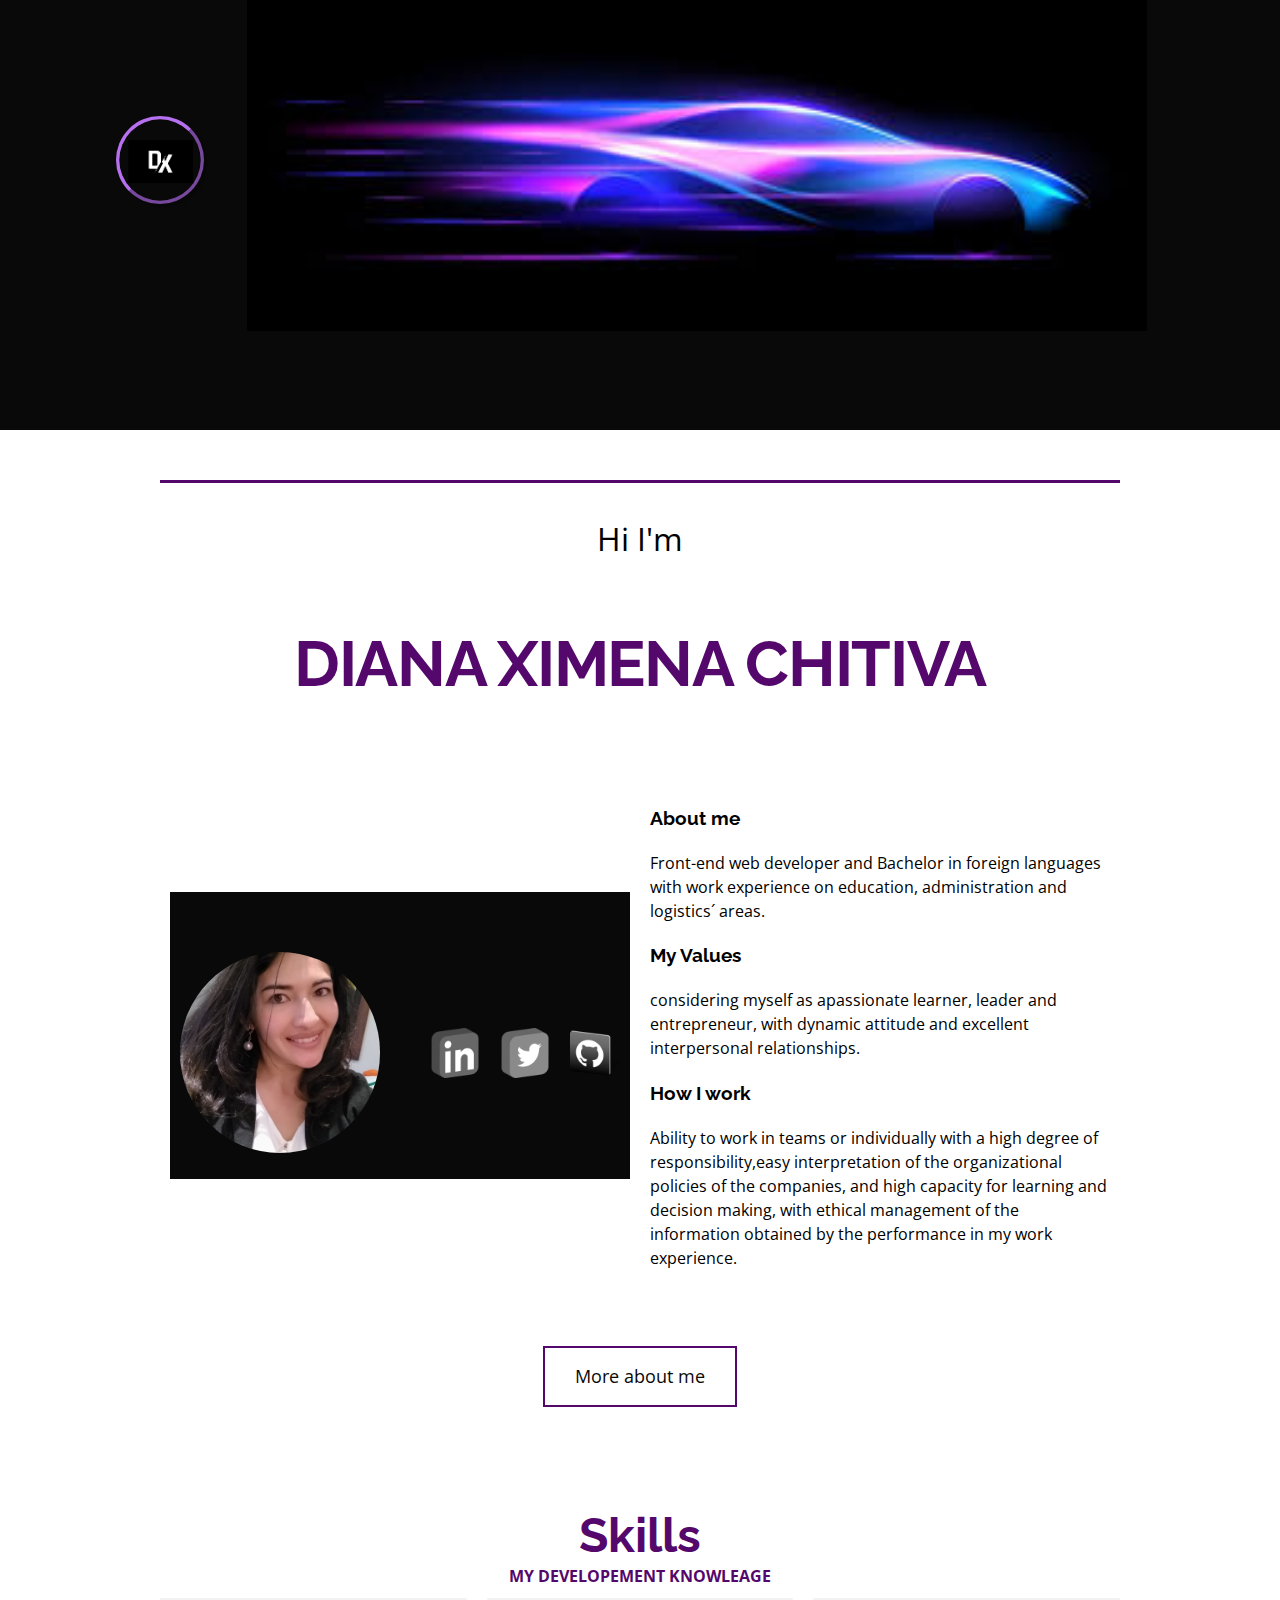
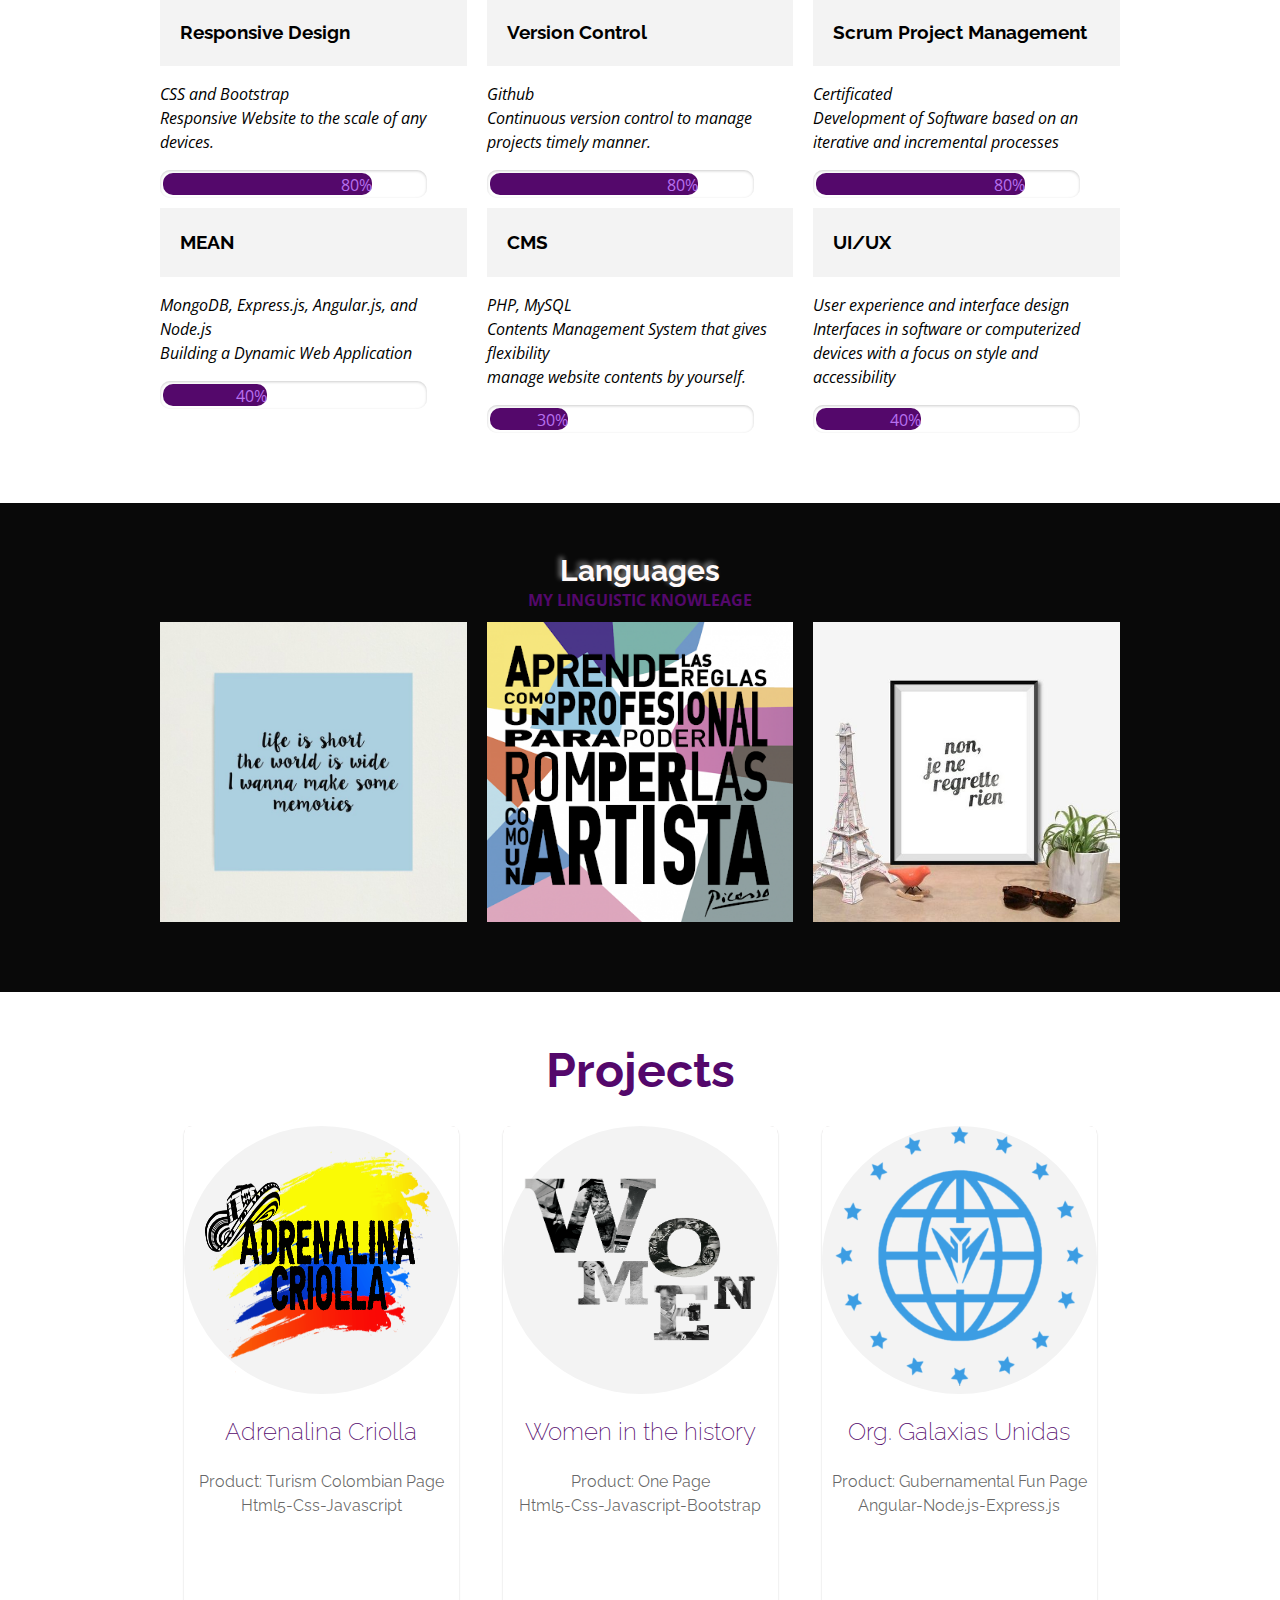
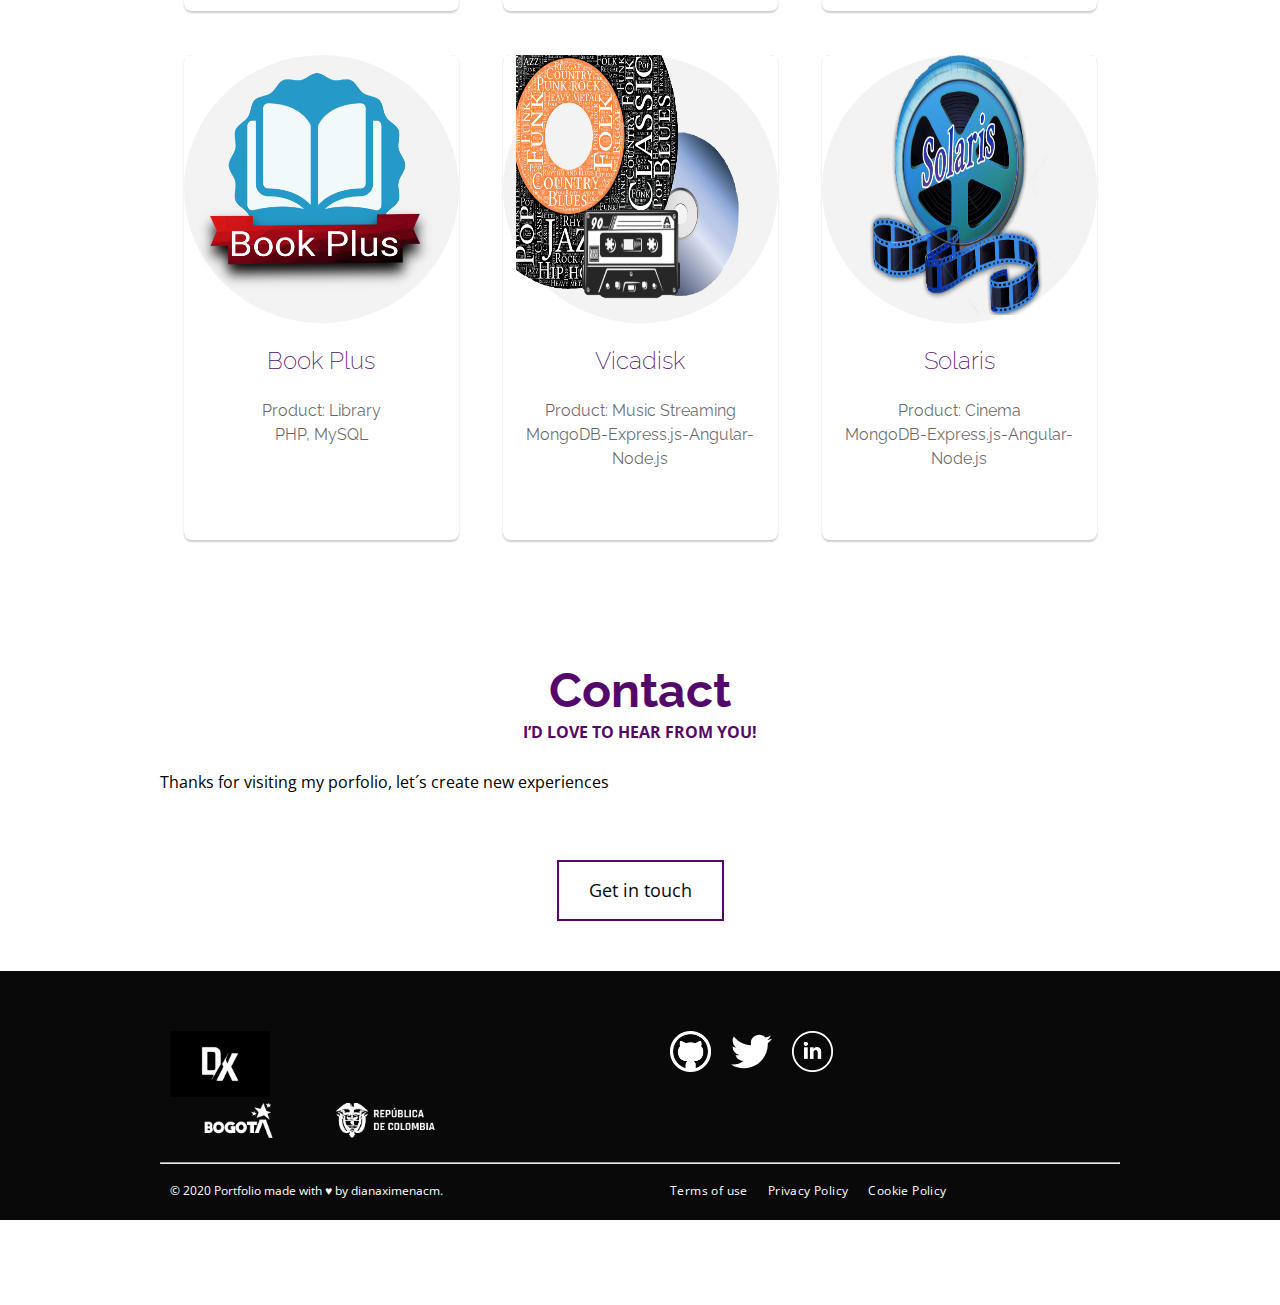
<file: index.html>
<!DOCTYPE html>
  <html lang="en" dir="ltr">

  <head>
    <meta charset="UTF-8">
    <meta name="viewport" content="width=device-width, initial-scale=1, viewport-fit=cover">

    <meta name="description" content="Ximena Chitiva| Full Stack Web Developer Portfolio">
    <meta name="keywords"
      content="portafolio,desarrollador, frontend,frontEnd, front-end,dianximenacm, DX, portfolio, front-end web developer, web, developer,github.com/dianximenacm, dianaximenacm github">
    <meta name="author" content="dianaximenacm">

    <meta property='og:title' content='Ximena Chitiva | Portfolio' />
    <meta property='og:image' itemprop="image primaryImageOfPage" content='https://dianaximenacm.github.io/Portfolio/resources/thumbnail.jpg' />
    <meta property="og:image:width" content="473" /> 
    <meta property="og:image:height" content="244" />
    <meta property='og:description' content='Front-end Web Developer' />
    <meta property='og:url' content='https://dianaximenacm.github.io/Portfolio/' />
    <meta property="og:type" content="Website" />

    <meta name="twitter:card" value="Ximena Chitiva | Front-end Web Developer Portfolio">

    <link rel="apple-touch-icon" sizes="180x180" href="./resources/icon/apple-touch-icon.png">
    <link rel="icon" type="image/png" sizes="32x32" href="./resources/icon/favicon-32x32.png">
    <link rel="icon" type="image/png" sizes="16x16" href="./resources/icon/favicon-16x16.png">
    <link rel="manifest" href="./resources/icon/site.webmanifest">
    <link rel="mask-icon" href="./resources/icon/safari-pinned-tab.svg" color="#5bbad5">
    <meta name="msapplication-TileColor" content="#da532c">
    <meta name="theme-color" content="#ffffff">
    <title>Ximena Chitiva | Portfolio</title>
    <link href="https://fonts.googleapis.com/css?family=Open+Sans:400,700|Raleway:700&display=swap" rel="stylesheet">
    <link rel='stylesheet' href='./css_home/styles.css'>
  </head>

<body>
  <header class="start-homepage" data-section-theme="dark">
    <nav class="menu">
      <input type="checkbox" href="#" class="menu-open" name="menu-open" id="menu-open" />
      <label class="menu-open-button" for="menu-open">
        <img src="./resources/icon/DXlogo.jpg" alt="logo" class="logo-header" width=50px>
      </label>

      <a href="/" class="menu-item blue"><i> &#916;&#967 </i></a>
      <a href="#about" class="menu-item green"> <i>About Me</i> </a>
      <a href="#project" class="menu-item orange"> <i>Projects</i> </a>
      <a href="#skill" class="menu-item red"> <i>Skills</i></a>
      <a href="#leng" class="menu-item purple"> <i>Language</i></a>
      <a href="#Skill" class="menu-item lightblue"> <i> Contact</i> </a>
    </nav>
  </header>
  </header>
  <!– Main –>
    <main>
      <!– Start section –>
        <section class="section-start start-homepage" data-section-theme="dark">
          <div class="container">
            <div class="section-body">
              <section class="section-inner">
              </section>
            </div>
          </div>
        </section>

        <!– About me section –>
          <section id="about" class="section section-about-me">
            <div class="container masthead">
              <header class="section-header">
                <p class="masthead-intro">Hi I'm</p>
                <h2 class="masthead-heading">Diana Ximena Chitiva</h2>
              </header>
              <div class="section-body">
                <div class="row">
                  <div class="col-1-2">
                      <footer class="footer" data-section-theme="dark">
                        <div class="container">
                          <div class="row">
                            <div class="col-1-2">
                              <img src="./resources/images/dianifoto.jpg" alt="logo"
                                class="social-main-img">
                            </div>
                            <div class="col-1-2">
                              <ul class="social nav">
                                <li class="social-item nav-item">
                                  <a href="https://www.linkedin.com/in/dianaximenacm/" target="_blank"
                                    class="social-link-card">
                                    <img src="./resources/icon/logo-linkedIn.png" alt="logo" class="social-main">
                                    <title>
                                      LinkedIn logo
                                    </title>
                                  </a>
                                </li>

                                <li class="social-item nav-item">
                                  <a href="https://twitter.com/Dianaximenacm" target="_blank" class="social-link-card">
                                    <img src="./resources/icon/logo-twitter.png" alt="logo" width="25" height="25"
                                      class="social-main">
                                    <title>
                                      Twitter logo
                                    </title>
                                  </a>
                                </li>
                                <li class="social-item nav-item ">
                                  <a href="https://github.com/dianaximenacm" target="_blank" class="social-link-card">
                                    <img src="./resources/icon/logo-github.png" alt="logo" width="25" height="25"
                                      class="social-main">
                                  </a>
                                </li>
                                <!-- <li class="social-item nav-item">
                            <a href="https://dianaximenacm@gmail.com" target="_blank" class="social-link-card">
                              <img src="./resources/icon/logo-gmail.png" alt="logo" width="25" height="25" class="social-main">
                              <title>
                                Gmail logo
                              </title>
                            </a>
                          </li> -->
                              </ul>
                        </div>
                      </footer>
                  </div>
                  <div class="col-1-2">
                    <h3>About me </h3>
                    <p>Front-end web developer and Bachelor in foreign languages
                      with work experience on education, administration and logistics´ areas.
                    <h3>My Values</h3>
                    <p>considering myself as apassionate learner, leader and entrepreneur, with dynamic attitude and
                      excellent interpersonal relationships.</p>
                    <h3>How I work</h3>
                    <p> Ability to work in teams or individually with a high degree of responsibility,easy
                      interpretation of
                      the organizational policies of the companies, and high capacity for learning and decision making,
                      with ethical management of the information obtained by the performance in my work experience.</p>
                    </p>
                  </div>
                </div>
              </div>
              <div class="section-footer">
                <a href="https://www.linkedin.com/in/dianaximenacm/"target="_blank"class="button">More about me</a>
              </div>
            </div>
          </section>

          <!– Skills section –>
            <section id="skill" class="section section-skill">
              <div class="container">
                <header class="section-header">
                  <h2 class="section-title">Skills</h2>
                  <p class="section-subtitle">My developement knowleage</p>
                </header>
                <div class="section-body">
                  <ul class="row">
                    <li class="col-1-3">
                      <div class="card-skill">
                        <h3 class="card-title"><a href="#">Responsive Design</a></h3>
                        <p><i> CSS and Bootstrap <br>
                            Responsive Website to the scale of any devices.</i><br>
                        <div class="wrapper">
                          <div class="progress-bar">
                            <span class="progress-bar-fill" style="width: 80%;">80%</span>
                          </div>
                        </div>
                      </div>
                    </li>
                    <li class="col-1-3">
                      <div class="card-skill">
                        <h3 class="card-title"><a href="#">Version Control</a></h3>
                        <p><i> Github <br>
                            Continuous version control to manage projects timely manner.</i><br>
                        <div class="wrapper">
                          <div class="progress-bar">
                            <span class="progress-bar-fill" style="width: 80%;">80%</span>
                          </div>
                        </div>
                      </div>
                    </li>
                    <li class="col-1-3">
                      <div class="card-skill">
                        <h3 class="card-title"><a href="#">Scrum Project Management</a></h3>
                        <p><i> Certificated <br>
                            Development of Software based on an iterative and incremental processes</i><br>
                        <div class="wrapper">
                          <div class="progress-bar">
                            <span class="progress-bar-fill" style="width: 80%;">80%</span>
                          </div>
                        </div>
                      </div>
                    </li>
                  </ul>
                  <ul class="row">
                    <li class="col-1-3">
                      <div class="card-skill">
                        <h3 class="card-title"><a href="#">MEAN</a></h3>
                        <p><i> MongoDB, Express.js, Angular.js, and Node.js <br>
                            Building a Dynamic Web Application</i><br>
                        <div class="wrapper">
                          <div class="progress-bar">
                            <span class="progress-bar-fill" style="width: 40%;">40%</span>
                          </div>
                        </div>
                      </div>
                    </li>
                    <li class="col-1-3">
                      <div class="card-skill">
                        <h3 class="card-title"><a href="#">CMS</a></h3>
                        <p><i> PHP, MySQL <br>
                            Contents Management System that gives flexibility <br>
                            manage website contents by yourself.</i><br>
                        <div class="wrapper">
                          <div class="progress-bar">
                            <span class="progress-bar-fill" style="width: 30%;">30%</span>
                          </div>
                        </div>
                      </div>
                    </li>
                    <li class="col-1-3">
                      <div class="card-skill">
                        <h3 class="card-title"><a href="#">UI/UX</a></h3>
                        <p><i> User experience and interface design<br>
                            Interfaces in software or computerized devices with a focus on style and
                            accessibility</i><br>
                        <div class="wrapper">
                          <div class="progress-bar">
                            <span class="progress-bar-fill" style="width: 40%;">40%</span>
                          </div>
                        </div>
                      </div>
                    </li>
                  </ul>
                </div>
              </div>
            </section>


            <!– Languages section –>
              <section id="leng" class="section section-lenguage" data-section-theme="dark">
                <div class="container">
                  <header class="section-header">
                    <h2 class="section-title s-titulo">Languages</h2>
                    <p class="section-subtitle">My linguistic knowleage</p>
                  </header>
                  <div class="section-body">
                    <ul class="row">
                      <li class="col-1-3">
                        <article class="card-lenguage">
                          <div class="card-outer">
                            <div class="card-image">
                              <img src="./resources/images/english.jpg" alt="">
                            </div>
                            <div class="card-inner">
                              <h3 class="card-title"><a href="#">ENGLISH <br>Advance</a></h3>
                            </div>
                          </div>
                        </article>
                      </li>
                      <li class="col-1-3">
                        <article class="card-lenguage">
                          <div class="card-outer">
                            <div class="card-image">
                              <img src="./resources/images/Español.jpg" alt="">
                            </div>
                            <div class="card-inner">
                              <h3 class="card-title"><a href="#">SPANISH <br>Native</a></h3>
                            </div>
                          </div>
                        </article>
                      </li>
                      <li class="col-1-3">
                        <article class="card-lenguage">
                          <div class="card-outer">
                            <div class="card-image">
                              <img src="./resources/images/francais.jpg" alt="">
                            </div>
                            <div class="card-inner">
                              <h3 class="card-title"><a href="#">FRENCH<br>Intermediate</a></h3>
                            </div>
                          </div>
                        </article>
                      </li>
                    </ul>
                  </div>
                </div>
              </section>

              <!– Projects section –>
              <section id="project" class="section section-projects">
                <div class="container">
                  <header class="section-header">
                    <h2 class="section-title">Projects</h2>
                  </header>
                  <section class="noticias">
                    <article class="main_content">
                      <div class="cards-s"></div>
                      <section class="s-categories" id="grafica">
                        <div class="s-container">


                          <div class="full-card">
                            <div class="card transition">
                              <div class="card_circle transition">
                                <img class="logo" src="./resources/images/adrenalina.png" />
                              </div>
                              <h2 class="transition">Adrenalina Criolla</h2>
                              <p class="p-product"> Product: Turism Colombian Page </p>
                              <p class="p-product">Html5-Css-Javascript</p>
                              <div class="cta-container transition"><a href="https://dianaximenacm.github.io/AdrenalinaCriolla/armaTuParch/parche.html" target="_blank"
                                  class="cta">Live Preview</a></div>
                              <div class="cta-container transition"><a href="https://github.com/dianaximenacm/AdrenalinaCriolla" target="_blank" class="cta">Source
                                  Code</a></div>
                            </div>
                          </div>

                          <div class="full-card">
                            <div class="card transition">
                              <div class="card_circle transition">
                                <img class="logo" src="./resources/images/women.png" />
                              </div>
                              <h2 class="transition">Women in the history</h2>
                              <p class="p-product"> Product: One Page</p>
                              <p class="p-product"> Html5-Css-Javascript-Bootstrap</p>
                              <div class="cta-container transition"><a
                                  href="https://dianaximenacm.github.io/Women_in_the_history/" target="_blank"
                                  class="cta">Live Preview</a></div>
                              <div class="cta-container transition"><a
                                  href="https://github.com/dianaximenacm/Women_in_the_history" target="_blank"
                                  class="cta">Source Code</a></div>
                            </div>
                          </div>

                          <div class="full-card">
                            <div class="card transition">
                              <div class="card_circle transition">
                                <img class="logo" src="./resources/images/galaxia.png" />
                              </div>
                              <h2 class="transition">Org. Galaxias Unidas</h2>
                              <p class="p-product"> Product: Gubernamental Fun Page</p>
                              <p class="p-product">Angular-Node.js-Express.js</p>
                              <div class="cta-container transition"><a
                                href="https://dianaximenacm.github.io/Organizacion-Galaxias-Unidas/" target="_blank"
                                class="cta">Live Preview</a></div>
                              <div class="cta-container transition"><a
                                  href="https://github.com/dianaximenacm/Organizacion-Galaxias-Unidas" target="_blank"
                                  class="cta">Source Code</a></div>
                            </div>
                          </div>


                          <div class="full-card">
                            <div class="card transition">
                              <div class="card_circle transition">
                                <img class="logo" src="./resources/images/bookplus.png" />
                              </div>
                              <h2 class="transition">Book Plus</h2>
                              <p class="p-product"> Product: Library</p>
                              <p class="p-product"> PHP, MySQL</p>
                              <!-- <div class="cta-container transition"><a href="#" target="_blank"
                                  class="cta">Screenshots</a></div> -->
                              <div class="cta-container transition"><a href="https://github.com/dianaximenacm/Libreria_BookPlus" target="_blank" class="cta">Source
                                  Code</a></div>
                            </div>
                          </div>

                          <div class="full-card">
                            <div class="card transition">
                              <div class="card_circle transition">
                                <img class="logo" src="./resources/images/vicadisk.png" />
                              </div>
                              <h2 class="transition">Vicadisk</h2>
                              <p class="p-product"> Product: Music Streaming</p>
                              <p class="p-product">MongoDB-Express.js-Angular-Node.js</p>
                              <!-- <div class="cta-container transition"><a href="#" target="_blank"
                                  class="cta">Screenshots</a></div> -->
                              <div class="cta-container transition"><a href="https://github.com/dianaximenacm/Vicadisk" target="_blank" class="cta">Source
                                  Code</a></div>
                            </div>
                          </div>


                          <div class="full-card">
                            <div class="card transition">
                              <div class="card_circle transition">
                                <img class="logo" src="./resources/images/logo.png" />
                              </div>
                              <h2 class="transition">Solaris</h2>
                              <p class="p-product"> Product: Cinema</p>
                              <p class="p-product"> MongoDB-Express.js-Angular-Node.js</p>
                              <!-- <div class="cta-container transition"><a href="#" target="_blank"
                                  class="cta">Screenshots</a></div> -->
                              <div class="cta-container transition"><a href="https://github.com/dianaximenacm/solaris_films" target="_blank" class="cta">Source
                                  Code</a></div>
                            </div>
                          </div>

                        

                         

                        </div>
                      </section>
                    </article>
                  </section>

                </div>
                </div>
              </section>

        

              <!– Contact section –>
                <section id="contact" class="section section-contact">
                  <div class="container">
                    <header class="section-header">
                      <h2 class="section-title">Contact</h2>
                      <p class="section-subtitle">I’d love to hear from you!</p>
                    </header>
                    <div class="section-body">
                      <p>Thanks for visiting my porfolio, let´s create new experiences</p>
                    </div>
                    <div class="section-footer">
                      <a href=mailto:dianaximena@gmail.com class="button" subject= subject text>Get in touch</a>
                    </div>
                  </div>
                </section>
    </main>
    <!– Footer –>
      <footer class="footer" data-section-theme="dark">
        <div class="container">
          <div class="row">
            <div class="col-1-2">
              <img src="./resources/icon/DXlogo.jpg" alt="logo" width="100">
              <address class="footer-address">
                <img src="./resources/images/logo_alcaldia.png" alt="logo" width="300">
              </address>
            </div>
            <div class="col-1-2">
              <ul class="social nav">
                <li class="social-item nav-item">
                  <a href="https://github.com/dianaximenacm" target="_blank" class="social-link">
                    <img src="./resources/images/github-icon.png" alt="logo" class="social-link-img">
                    <title>
                      Github logo
                    </title>
                  </a>
                </li>
                <li class="social-item nav-item">
                  <a href="https://twitter.com/Dianaximenacm" target="_blank" class="social-link">
                    <svg viewbox="0 0 24 24" xmlns="http://www.w3.org/2000/svg" class="social-link-img">
                      <title>
                        Twitter icon
                      </title>
                      <path
                        d="M23.954 4.569a10 10 0 0 1-2.825.775 4.958 4.958 0 0 0 2.163-2.723c-.951.555-2.005.959-3.127 1.184a4.92 4.92 0 0 0-8.384 4.482C7.691 8.094 4.066 6.13 1.64 3.161a4.822 4.822 0 0 0-.666 2.475c0 1.71.87 3.213 2.188 4.096a4.904 4.904 0 0 1-2.228-.616v.061a4.923 4.923 0 0 0 3.946 4.827 4.996 4.996 0 0 1-2.212.085 4.937 4.937 0 0 0 4.604 3.417 9.868 9.868 0 0 1-6.102 2.105c-.39 0-.779-.023-1.17-.067a13.995 13.995 0 0 0 7.557 2.209c9.054 0 13.999-7.496 13.999-13.986 0-.209 0-.42-.015-.63a9.936 9.936 0 0 0 2.46-2.548l-.047-.02z" />
                    </svg>
                  </a>
                </li>
                <li class="social-item nav-item">
                  <a href="https://www.linkedin.com/in/dianaximenacm/" target="_blank" class="social-link">
                    <img src="./resources/images/linkedin.png" alt="logo" class="social-link-img">
                    <title>
                      LinkedIn logo
                    </title>
                  </a>
                </li>
              </ul>
            </div>
          </div>
          <hr>
          <div class="row">
            <div class="col-1-2">
              <p class="footer-copyright">© 2020 Portfolio made with ♥ by dianaximenacm.</p>
            </div>
            <div class="col-1-2">
              <ul class="footer-nav nav">
                <li class="footer-nav-item nav-item">
                  <a href="#" class="footer-nav-link">Terms of use</a>
                </li>
                <li class="footer-nav-item nav-item">
                  <a href="#" class="footer-nav-link">Privacy Policy</a>
                </li>
                <li class="footer-nav-item nav-item">
                  <a href="#" class="footer-nav-link">Cookie Policy</a>
                </li>
              </ul>
            </div>
          </div>
        </div>
      </footer>
</body>

</html>
</file>
<file: css_home/styles.css>
/* SUMMARY
1. GLOBAL
2. LAYOUT
3. SECTION
4. CARD
*/


/*** 1. GLOBAL ***/

/* Reset / Normalize
  ============================= */

/*! normalize.css v8.0.1 | MIT License | github.com/necolas/normalize.css */html{line-height:1.15;-webkit-text-size-adjust:100%}body{margin:0}main{display:block}h1{font-size:2em;margin:.67em 0}hr{box-sizing:content-box;height:0;overflow:visible}pre{font-family:monospace,monospace;font-size:1em}a{background-color:transparent}abbr[title]{border-bottom:none;text-decoration:underline;text-decoration:underline dotted}b,strong{font-weight:bolder}code,kbd,samp{font-family:monospace,monospace;font-size:1em}small{font-size:80%}sub,sup{font-size:75%;line-height:0;position:relative;vertical-align:baseline}sub{bottom:-.25em}sup{top:-.5em}img{border-style:none}button,input,optgroup,select,textarea{font-family:inherit;font-size:100%;line-height:1.15;margin:0}button,input{overflow:visible}button,select{text-transform:none}[type=button],[type=reset],[type=submit],button{-webkit-appearance:button}[type=button]::-moz-focus-inner,[type=reset]::-moz-focus-inner,[type=submit]::-moz-focus-inner,button::-moz-focus-inner{border-style:none;padding:0}[type=button]:-moz-focusring,[type=reset]:-moz-focusring,[type=submit]:-moz-focusring,button:-moz-focusring{outline:1px dotted ButtonText}fieldset{padding:.35em .75em .625em}legend{box-sizing:border-box;color:inherit;display:table;max-width:100%;padding:0;white-space:normal}progress{vertical-align:baseline}textarea{overflow:auto}[type=checkbox],[type=radio]{box-sizing:border-box;padding:0}[type=number]::-webkit-inner-spin-button,[type=number]::-webkit-outer-spin-button{height:auto}[type=search]{-webkit-appearance:textfield;outline-offset:-2px}[type=search]::-webkit-search-decoration{-webkit-appearance:none}::-webkit-file-upload-button{-webkit-appearance:button;font:inherit}details{display:block}summary{display:list-item}template{display:none}[hidden]{display:none}

/* Variables
  ============================= */

  :root {
    --color-primary: #54086B;
    --color-black:  #090909;
    --color-white: #ffffff;
    --color-grey: #a0a0a0;
    --color-light-grey: #f3f3f3;
    --color-dark-grey: #353535;
    --color-light-blue: #2885D5;
    --color-purple: #B770F0;

  
    --font-family-base: 'Open Sans', 'Helvetica Neue', Helvetica, Arial, sans-serif;
    --font-family-title: 'Raleway', 'Helvetica Neue', Helvetica, Arial, sans-serif;
  
    --font-size-small: 1.2rem;
    --font-size-medium: 1.6rem;
    --font-size-large: 1.8rem;
    --font-size-x-large: 2.3rem;
    --font-size-xx-large: 4.8rem;
  
    --font-weight-regular: 400;
    --font-weight-bold: 700;
  
    --line-height-small: 1.2;
    --line-height-base: 1.5;
    --line-height-big: 1.8;
  
    /** SECTION **/
    --section-padding: 5rem 0;
    --section-header-padding: 0 0 3rem;
    --section-header-align: center;
    --section-title-font-size: var(--font-size-xx-large);
    --section-title-font-weight: var(--font-weight-bold);
    --section-title-line-height: var(--line-height-small);
    --section-title-margin: 0;
    --section-title-color: var(--color-black);
    --section-subtitle-transform: uppercase;
    --section-subtitle-color: var(--color-primary);
    --section-subtitle-font-family: var(--font-family-headings);
    --section-subtitle-font-weight: var(--font-weight-bold);
    --section-subtitle-margin: 0;
    --section-body-padding: 1rem 0 2rem;
    --section-footer-padding: 3rem 0 0;
    --section-footer-align: center;
  
    /** HEADER **/
    --header-padding: 4rem 0 0;
  
    /** FOOTER **/
    --footer-padding: 5rem 0 1rem;
  
    /** NAVBAR **/
    --nav-item-font-family: var(--font-family-headings);
    --nav-item-font-weight: var(--font-weight-bold);
    --nav-item-font-size: var(--font-size-medium);
    --nav-item-letter-spacing: .04rem;
    --nav-item-display: inline-block;
    --nav-item-margin: 0 0 0 2rem;
    --nav-item-link-hover: var(--color-white);
  
    /** BUTTON **/
    --button-display: inline-block;
    --button-padding: 1.5rem 3rem;
    --button-border: var(--color-primary) solid 0.2rem;
    --button-color: var(--color-black);
    --button-text-decoration: none;
    --button-font-size: var(--font-size-large);
    --button-hover-color: var(--color-white);
    --button-hover-text-decoration: none;
    --button-hover-background: var(--color-primary);
  
    /** MOTION **/
    --transition-duration: .3s;
    --transition-cubic-bezier: cubic-bezier(0.17, 0.67, 0, 1.01);
  }
  
  /* Base
      ============================= */
  
  *, *:before, *:after {
    box-sizing: border-box;
  }
  
  html {
  scroll-behavior: smooth;
  font-size: 62.5%;
  }
  
  body {
    color: var(--text-color);
    font-family: var(--font-family-base);
    font-size: var(--font-size-medium);
    font-weight: var(--font-weight-regular);
    line-height: var(--line-height-base);
  }
  
  h1, h2, h3, h4, h5, h6 {
    font-family: var(--font-family-title);
    font-weight: var(--font-weight-bold);
  }
  
  a {
    color: var(--text-color);
    text-decoration: none;
  }
  
  a:visited {
    font-style: italic;
  }
  
  
  a:active {
    background-color: var(--color-light-grey);
  }
  
  .button {
    display: var(--button-display);
    padding: var(--button-padding);
    border: var(--button-border);
    font-size: var(--button-font-size);
    color: var(--button-color);
    text-decoration: var(--button-text-decoration);
    cursor: pointer;
  }
  
  .button:hover {
    color: var(--button-hover-color);
    text-decoration: var(--button-hover-text-decoration);
    background: var(--button-hover-background);
    transition-duration: var(--transition-duration);
    transition-property: color, background-color;
  }
  
  .button-primary {
    color: var(--color-white);
    background: var(--color-primary);
  }
  
  .button-primary:hover {
    color: var(--color-primary);
    background: var(--color-white);
  }
  

  @media (max-width: 480px) {
    html {
      font-size: 57%;
    }
  }

  @media (min-width: 481px) and (max-width: 767px) {
    html {
      font-size: 60%;
    }
  }
  
  /* Helpers
      ============================= */
  
  .visually-hidden:not(:focus):not(:active) {
    position: absolute !important;
    height: 1px;
    width: 1px;
    overflow: hidden;
    clip: rect(1px, 1px, 1px, 1px);
    white-space: nowrap;
  }

  main img {
    width: 100%;
    height: auto;
  }


  
  
  /*** 2. LAYOUT ***/
  
  /* Layout
      ============================= */
  
  .container {
    max-width: 960px;
    margin-left: auto;
    margin-right: auto;
  }
  
  /* Grid
      ============================= */
  
  ul.row {
    margin: -1rem;
    padding: 0;
    list-style: none;
  }
  
  .row {
    display: flex;
  }
  
  [class*='col-'] {
    margin: 1rem;
  }
  
  .col-1-3 {
    width: calc((100% / 3) - 2rem);
  }
  
  .col-1-2 {
    width: calc((100% / 2) - 2rem);
  }

  @media (max-width: 767px) {
    :root {
      --section-padding: 5rem 1.5rem;
      --section-body-padding: 2rem 0 0;
    }

    ul.row,
    .row {
      flex-direction: column;
      margin: 0;
    }

    [class*='col-'] {
      margin: 0 0 3rem 0;
    }

    .col-1-3,
    .col-1-2 {
      width: 100%;
    }
    



    /* Menu */
  }
  .menu-item,
.menu-open-button {
background:var(--color-black);
border-radius: 100%;
border-color: var(--color-purple);
border-style: outset;
width: 80px;
height: 80px;
margin-left: -40px;
position: absolute;
color: #FFFFFF;
text-align: center;
line-height: 80px;
-webkit-transform: translate3d(0, 0, 0);
transform: translate3d(0, 0, 0);
-webkit-transition: -webkit-transform ease-out 200ms;
transition: -webkit-transform ease-out 200ms;
transition: transform ease-out 200ms;
transition: transform ease-out 200ms, -webkit-transform ease-out 200ms;
z-index: 1;
}

.logo-header{ 
  width: 59px;
  margin-top: 19px;
  
}

.menu-open {
display: none;
}

.lines {
width: 25px;
height: 3px;
background: #596778;
display: block;
position: absolute;
top: 50%;
left: 50%;
margin-left: -12.5px;
margin-top: -1.5px;
-webkit-transition: -webkit-transform 200ms;
transition: -webkit-transform 200ms;
transition: transform 200ms;
transition: transform 200ms, -webkit-transform 200ms;
}

.line-1 {
-webkit-transform: translate3d(0, -8px, 0);
transform: translate3d(0, -8px, 0);
}

.line-2 {
-webkit-transform: translate3d(0, 0, 0);
transform: translate3d(0, 0, 0);
}

.line-3 {
-webkit-transform: translate3d(0, 8px, 0);
transform: translate3d(0, 8px, 0);
}

.menu-open:checked + .menu-open-button .line-1 {
-webkit-transform: translate3d(0, 0, 0) rotate(45deg);
transform: translate3d(0, 0, 0) rotate(45deg);
}

.menu-open:checked + .menu-open-button .line-2 {
-webkit-transform: translate3d(0, 0, 0) scale(0.1, 1);
transform: translate3d(0, 0, 0) scale(0.1, 1);
}

.menu-open:checked + .menu-open-button .line-3 {
-webkit-transform: translate3d(0, 0, 0) rotate(-45deg);
transform: translate3d(0, 0, 0) rotate(-45deg);
}

.menu {
margin:  120px;
position: absolute;
top: 0;
bottom: 0;
left: 0;
right: 0;
width: 80px;
height: 80px;
text-align: center;
box-sizing: border-box;

}

.menu a {
text-decoration: none;
}


.menu-item:hover {
background: #EEEEEE;
}

.menu-item:nth-child(3) {
-webkit-transition-duration: 180ms;
transition-duration: 180ms;
}

.menu-item:nth-child(4) {
-webkit-transition-duration: 180ms;
transition-duration: 180ms;
}

.menu-item:nth-child(5) {
-webkit-transition-duration: 180ms;
transition-duration: 180ms;
}

.menu-item:nth-child(6) {
-webkit-transition-duration: 180ms;
transition-duration: 180ms;
}

.menu-item:nth-child(7) {
-webkit-transition-duration: 180ms;
transition-duration: 180ms;
}

.menu-item:nth-child(8) {
-webkit-transition-duration: 180ms;
transition-duration: 180ms;
}

.menu-item:nth-child(9) {
-webkit-transition-duration: 180ms;
transition-duration: 180ms;
}

.menu-open-button {
z-index: 2;
-webkit-transition-timing-function: cubic-bezier(0.175, 0.885, 0.32, 1.275);
transition-timing-function: cubic-bezier(0.175, 0.885, 0.32, 1.275);
-webkit-transition-duration: 400ms;
transition-duration: 400ms;
-webkit-transform: scale(1.1, 1.1) translate3d(0, 0, 0);
transform: scale(1.1, 1.1) translate3d(0, 0, 0);
cursor: pointer;
box-shadow: 3px 3px 0 0 rgba(0, 0, 0, 0.14);
}

.menu-open-button:hover {
-webkit-transform: scale(1.2, 1.2) translate3d(0, 0, 0);
transform: scale(1.2, 1.2) translate3d(0, 0, 0);
}

.menu-open:checked + .menu-open-button {
-webkit-transition-timing-function: linear;
transition-timing-function: linear;
-webkit-transition-duration: 200ms;
transition-duration: 200ms;
-webkit-transform: scale(0.8, 0.8) translate3d(0, 0, 0);
transform: scale(0.8, 0.8) translate3d(0, 0, 0);
}

.menu-open:checked ~ .menu-item {
-webkit-transition-timing-function: cubic-bezier(0.935, 0, 0.34, 1.33);
transition-timing-function: cubic-bezier(0.935, 0, 0.34, 1.33);
}

.menu-open:checked ~ .menu-item:nth-child(3) {
transition-duration: 180ms;
-webkit-transition-duration: 180ms;
-webkit-transform: translate3d(0.08361px, -104.99997px, 0);
transform: translate3d(0.08361px, -104.99997px, 0);
}

.menu-open:checked ~ .menu-item:nth-child(4) {
transition-duration: 280ms;
-webkit-transition-duration: 280ms;
-webkit-transform: translate3d(90.9466px, -52.47586px, 0);
transform: translate3d(90.9466px, -52.47586px, 0);
}

.menu-open:checked ~ .menu-item:nth-child(5) {
transition-duration: 380ms;
-webkit-transition-duration: 380ms;
-webkit-transform: translate3d(90.9466px, 52.47586px, 0);
transform: translate3d(90.9466px, 52.47586px, 0);
}

.menu-open:checked ~ .menu-item:nth-child(6) {
transition-duration: 480ms;
-webkit-transition-duration: 480ms;
-webkit-transform: translate3d(0.08361px, 104.99997px, 0);
transform: translate3d(0.08361px, 104.99997px, 0);
}

.menu-open:checked ~ .menu-item:nth-child(7) {
transition-duration: 580ms;
-webkit-transition-duration: 580ms;
-webkit-transform: translate3d(-90.86291px, 52.62064px, 0);
transform: translate3d(-90.86291px, 52.62064px, 0);
}

.menu-open:checked ~ .menu-item:nth-child(8) {
transition-duration: 680ms;
-webkit-transition-duration: 680ms;
-webkit-transform: translate3d(-91.03006px, -52.33095px, 0);
transform: translate3d(-91.03006px, -52.33095px, 0);
}

.menu-open:checked ~ .menu-item:nth-child(9) {
transition-duration: 780ms;
-webkit-transition-duration: 780ms;
-webkit-transform: translate3d(-0.25084px, -104.9997px, 0);
transform: translate3d(-0.25084px, -104.9997px, 0);
}

.blue {
background-color: #D9E7F4;
box-shadow: 3px 3px 0 0 rgba(0, 0, 0, 0.14);
text-shadow: 1px 1px 0 black;
font-size: 40px;
}

.blue:hover {
color:  #D9E7F4;
text-shadow: 1px 1px 0 #11366D;
}

.green {
background-color: #11366D;
box-shadow: 3px 3px 0 0 rgba(0, 0, 0, 0.14)

}

.green:hover {
color:  #D9E7F4;
text-shadow: 1px 1px 0 #11366D;
}

.red {
background-color: #4A74DA;
box-shadow: 3px 3px 0 0 rgba(0, 0, 0, 0.14);
}

.red:hover {
color:  #D9E7F4;
text-shadow: 1px 1px 0 #11366D;
}

.purple {
background-color:  #9464DE;
box-shadow: 3px 3px 0 0 rgba(0, 0, 0, 0.14);
}

.purple:hover {
color:  #D9E7F4;
text-shadow: 1px 1px 0 #11366D;
}

.orange {
background-color: #C49CDE;
box-shadow: 3px 3px 0 0 rgba(0, 0, 0, 0.14);
}

.orange:hover {
color:  #D9E7F4;
text-shadow: 1px 1px 0 #11366D;
}

.lightblue {
background-color: #62C2E4;
box-shadow: 3px 3px 0 0 rgba(0, 0, 0, 0.14);
}

.lightblue:hover {
color:  #D9E7F4;
text-shadow: 1px 1px 0 #11366D;
}

/* END MENU  */
  


  
  /* /* Footer
      ============================= */
  
      
      .nav {
        margin: 0;
        padding: 0;
        list-style: none;
        text-align: center;
        display: flex;
      }
      
      .nav .nav-item {
        font-family: var(--nav-item-font-family);
        font-weight: var(--nav-item-font-weight);
        font-size: var(--nav-item-font-size);
        letter-spacing: var(--nav-item-letter-spacing);
        margin: var(--nav-item-margin);
      }
      .footer {
        --nav-item-font-weight: normal;
        --nav-item-font-size: var(--font-size-small);
        padding: var(--footer-padding);
      }
      
      .footer-copyright {
        margin: 0;
        font-size: var(--font-size-small);
        color: var(--text-color);
      }
      
      .footer ul {
        text-align: right;
      }
      
      .footer-address {
        color: var(--text-color);
      }
      
      .social-main{
        filter: grayscale(20);
      }

      .social-main:hover{
        transform: rotateX(1800deg);/* en grados*/  
        transition: 5s;
      }
      .social-main-img{
        border-radius: 50%;
        margin-left: var(--nav-item-margin);
        width: 20rem;
      }

      .social-link {
        display: block;
      }
      .social-link-img{
        width: 41px;
      }
      
      .social-link > svg {
        fill: var(--text-color);
      }
    
      @media (max-width: 767px) {
        :root {
          --footer-padding: 5rem 2rem 1rem;
        }
    
        .footer .social.nav,
        .footer .footer-nav {
          text-align: center;
        }
    
        .social.nav li + li,
        .footer-nav li + li {
          padding-left: 2rem;
        }
      }
    
      
  
  /*** 3. SECTION ***/
  
  /* Section (all styles)
      ============================= */
  
  .section {
    padding: var(--section-padding);
  }
  
  .section-header {
    text-align: var(--section-header-align);
  }
  
  .section-title {
    font-size: var(--section-title-font-size);
    font-weight: var(--section-title-font-weight);
    line-height: var(--section-title-line-height);
    margin: var(--section-title-margin);
    color: var(--color-primary);
  }
  

  .masthead {
    border-top: solid 0.2em var(--color-primary);  
    }
    
    .masthead-intro {
    font-family:  var(--font-family-base);
    font-size: 2em;
    color: var(--color-blue);
    text-align: center;
    }
    
    .masthead-heading {
    color: var(--color-primary);
    text-shadow: 1px 1px 0 var(--color-white);
    font-family: var(--font-family-title);
    font-weight: bold;
    font-size: 4em;
    letter-spacing: -0.02em;
    text-transform: uppercase;
    }
    


  .section-subtitle {
    color: var(--section-subtitle-color);
    font-family: var(--section-subtitle-font-family);
    text-transform: var(--section-subtitle-transform);
    font-weight: var(--section-subtitle-font-weight);
    margin: var(--section-subtitle-margin);
  }
  
  .section-body {
    padding: var(--section-body-padding);
  }
  
  .section-footer {
    padding: var(--section-footer-padding);
    text-align: var(--section-footer-align);
  }
  
  /* Section theming
      ============================= */
  
  [data-section-theme="dark"] {
    --button-color: var(--color-white);
    --text-color: var(--color-white);
    --section-title-color: var(--color-white);
    background: var(--color-black);
  }
  
  /* Section Start
      ============================= */

  .section-start {
    position: relative;
    margin-top: -8.5rem;
  }
  
  .start-homepage {
    background-image: url(../resources/images/banner\ -\ copia.jpg);
    background-position: 65% 8rem;
    background-repeat: no-repeat;
    background-size: 90rem auto;
  }
  
  .section-start .section-body {
    padding: 10rem 4rem;
  }
  
  .section-start .section-category {
    color: var(--color-white);
    text-transform: uppercase;
  }
  
  .section-start .section-title {
    margin-bottom: 5rem;
  }
  
  .section-start .section-inner {
    display: flex;
    flex-direction: column;
    align-items: flex-start;
    justify-content: center;
    min-height: 35vh;
  }

  .article-page .section-start {
    margin-top: -8.5rem;
    padding-top: 5rem;
  }


  .article-page .header  {
    background-color: transparent;
  }

  @media (max-width: 767px) {
    .section-start {
      margin: -0.1rem 0;
    }

    .start-homepage {
      background-position: 85% 0;
    }

    .section-start .section-body {
      padding: 2rem;
    }
  }
  /* Section Latest news
      ============================= */
  
  .section-projects .row {
    flex-direction: row-reverse;
  }

  @media (max-width: 767px) {
    .section-projects .row {
      flex-direction: column;
    }
  }
  
  /* Section skill
      ============================= */
  
  .section-skill .row {
    flex-wrap: wrap;
  }


  /* LENGUAGES */

.wrapper {
  width: 267px;
}

.progress-bar {
  width: 100%;
  background-color: white;
  padding: 3px;
  border-radius: 10px;
  box-shadow: inset 0 1px 3px rgba(0, 0, 0, .2);
}

.progress-bar-fill {
  display: block;
  height: 22px;
  background-color:var(--color-primary);
  border-radius: 10px;
  transition: width 500ms ease-in-out;
  text-align: right;
  color: var(--color-purple);
  font-family: var(--font-family-base)
}



/* END LENGUAGES */
  
  /* Section ABOUT 
      ============================= */
  
  .section-about-me [class*='col-'] {
    align-self: center;
  }
  
  /*** 4. CARD ***/
  
  /* Card (all styles)
      ============================= */
  
  .card-category {
    color: var(--color-primary);
  }
  
  /* Card lenguage
      ============================= */
  
  .card-lenguage .card-outer {
    position: relative;
    overflow: hidden;
  }
  
  .card-lenguage:hover .card-outer {
    transform: scale(0.95);
  }
  
  .card-lenguage .card-image img {
    height: 30rem;
    width: 100%;
    object-fit: cover;
    vertical-align: bottom;
  }
  
  .card-lenguage:hover .card-image {
    transform: scale(1.2);
    transition: var(--transition-duration) var(--transition-cubic-bezier);
  }
  
  .card-lenguage .card-inner {
    position: absolute;
    top: -0.1rem;
    left: -0.1rem;
    right: -0.1rem;
    bottom: -0.1rem;
    z-index: 1;
    transition: var(--transition-duration) var(--transition-cubic-bezier);
  }
  
  .card-lenguage:hover .card-inner {
    background-color: rgba(0, 0, 0, 0.7);
  }
  
  .card-lenguage .card-title {
    text-align: center;
    margin: 0;
    opacity: 0;
    height: 100%;
    position: relative;
  }
  
  .card-lenguage .card-title a {
    display: block;
    text-decoration: none;
    padding-top: 45%;
  }
  
  .card-lenguage .card-title a::after {
    position: absolute;
    top: 0;
    left: 0;
    right: 0;
    bottom: 0;
    content: '';
  }
  
  .card-lenguage:hover .card-title {
    opacity: 1;
  }

  @media (max-width: 767px) {
    .card-lenguage .card-inner {
      --text-color: var(--color-white);
      position: relative;
    }

    .card-lenguage .card-title {
      opacity: 1;
    }

    .card-lenguage .card-title a {
      padding: 2rem 1rem 0 1rem;
    }
  }
  
  /*------------------------------------------- PROYECTOS -------------------------------*/
  /* Cartas */
  .transition { transition: .3s cubic-bezier(.3, 0, 0, 1.3) }

  .s-titulo{
  font: 700 3rem Raleway, sans-serif;
  margin-top: 40px 40px;
  color: snow;
  text-shadow: -3px -3px 5px  grey ;
  }  
  .cards-s{
  margin:auto;
  text-align: center;
  }

  .main_content{
  width: 100%;
  height: 100%;
  text-align: center;
  background: white; 
  border-radius: 2px;
  }

  .s-categories{
  width: 100%;
  margin-top: 5px;

  }

  .s-container{
  display: flex;
  justify-content: center;
  flex-wrap: wrap;

  }
  /* .llamar la clase,  dejar espacio, agregar subclases  */
  .s-container .full-card{

  border-radius: 8px;
  box-shadow: 0 2px 2px rgba(0, 0, 0, 0.2);
  overflow: hidden;
  text-align: center;
  transition: all 0.25s;
  background-color: snow;
  margin:22px;

  }

  /* End Categories */
  /* new Cards */

  .card {
  background-color: #fff;
  bottom: 0;
  box-shadow: 0px 0px 10px 2px rgba(0,0,0,0.3);
  height: 300px;
  left: 0;
  overflow: hidden;
  position: relative;
  right: 0;
  top: 0;
  width:275px;
  height: 485px;
  }


  .card:hover .cta-container {
  display: inline;
  }
  .card:hover .card_circle {
  background-size: cover;
  border-radius: 0;

  }
  .card:hover h2 {
  background:var(--color-primary);
  color: #fff;
  padding: 5px;
  }
  .card:hover h2 small { color: #fff }

  .card:hover img {height:260px}
  .card_circle {
  background: no-repeat center bottom;
  background-color:var(--color-light-grey);
  background-size: cover;
  border-radius: 50%;
  height: 268px;
  position: relative;
  }
  .logo{
  height: 260px;
  width: 249px;
  }



  h2 {
  color:var(--color-primary);
  font-family: 'Raleway', sans-serif;
  font-size: 24px;
  font-weight: 200;
  text-align: center;
  width: 100%;
  z-index: 9999;
  }
  .p-product {
  color: rgba(0,0,0,.6);
  font-family: 'Raleway', sans-serif;
  font-size: 100%;
  font-weight: normal;
  margin: 0;
  position: relative;
  text-align: center;
  z-index: 9999;
  }
  .cta-container {
  display: none;
  cursor: pointer;
  position: relative;
  text-align: center;
  width: 100%;
  z-index: 9999;
  }
  .cta {
  -moz-border-radius: 2px;
  -moz-transition: 0.2s ease-out;
  -ms-transition: 0.2s ease-out;
  -o-transition: 0.2s ease-out;
  -webkit-border-radius: 2px;
  -webkit-transition: 0.2s ease-out;
  background-clip: padding-box;
  border: 2px solid var(--color-primary);
  border-radius: 2px;
  color:var(--color-primary);
  display: inline-block;
  font-family: 'Raleway', sans-serif;
  font-size: 17px;
  font-weight: 400;
  height: 36px;
  letter-spacing: 0.5px;
  line-height: 36px;
  padding: 0 2rem;
  text-decoration: none;
  text-transform: uppercase;
  transition: 0.2s ease-out;
  }
  .cta:hover {
  background-color:var(--color-primary);
  box-shadow: 0 8px 17px 0 rgba(0, 0, 0, 0.2), 0 6px 20px 0 rgba(0, 0, 0, 0.19);
  color: #fff;
  -moz-box-shadow: 0 8px 17px 0 rgba(0, 0, 0, 0.2), 0 6px 20px 0 rgba(0, 0, 0, 0.19);
  -webkit-box-shadow: 0 8px 17px 0 rgba(0, 0, 0, 0.2), 0 6px 20px 0 rgba(0, 0, 0, 0.19);
  margin: var(--nav-item-margin);
  }
/*------------------------------------------- FORMULARIO -------------------------------*/



  /* Card skill
      ============================= */
  
  .card-skill .card-title {
    margin: 0;
  }
  
  .card-skill a {
    display: block;
    padding: 2rem;
    background-color: var(--color-light-grey);
  }
  
  .card-skill a:hover {
    color: var(--color-white);
    background: var(--color-primary);
    text-decoration: none;
    transition-duration: 0.3s;
    transition-property: color, background-color;
  }
  
  /* Card TESTIMONIAL
      ============================= */
  
  .card-testimonial {
    text-align: center;
  }
  
  .card-testimonial .card-avatar {
    border-radius: 50%;
    width: 10rem;
    height: 10rem;
  }
  
  .card-testimonial .card-quote cite {
    display: block;
    padding-top: 1rem;
    color: var(--color-primary);
  }
  
  .card-testimonial .card-quote {
    position: relative;
  }
  
  .card-testimonial .card-quote::before {
    content: '\201C';
    position: absolute;
    top: -4.5rem;
    left: -1rem;
    color: #efeded;
    font-size: 10rem;
    z-index: -1;
  }
  
  /*** ARTICLE PAGE ***/
  
  /* Section start (article)
      ============================= */
  
  .start-article {
    background-size: 150rem 100rem;
    background-position: 50% 0;
  }
  
  .start-article::before {
    content: '';
    background: rgba(0, 0, 0, 0.8);
    position: absolute;
    top: 0;
    right: 0;
    left: 0;
    bottom: 0;
    z-index: 0;
  }
  
  .start-article .section-inner {
    text-align: center;
    align-items: center;
    min-height: 40vh;
  }
  
  .start-article .section-body {
    position: relative;
    padding: 7rem 0 0;
    z-index: 2;
  }
  
  .main-article {
    padding: 5rem 0;
  }
  
  /* Post
      ============================= */
  
  .post {
    display: flex;
    align-items: baseline;
  }
  
  .post-content {
    width: 100%;
    padding-left: 7rem;
  }
  
  .post-aside {
    order: -1;
    min-width: 20%;
  }
  
  .post img {
    width: 100%;
    height: auto;
  }
  
  .post-content p:first-child {
    font-size: var(--font-size-x-large);
  }
  
  .post-content .img-caption {
    margin: 1rem 0;
    padding: 0 0.5rem;
    font-size: var(--font-size-small);
    color: var(--color-grey);
    text-align: center;
  }
  
  /* Post Meta
      ============================= */
  
  .post-meta-list {
    flex-direction: column;
  }
  
  .post-meta-list strong {
    color: var(--color-primary);
    font-size: 1.3rem;
    font-weight: var(--font-weight-bold);
    text-transform: uppercase;
    letter-spacing: normal;
    display: block;
  }
  
  .post-meta-list [class*='post-meta'] {
    margin-bottom: 1rem;
    padding-bottom: 1rem;
    border-bottom: 0.2rem solid var(--color-light-grey);
  }
  
  .post-meta-list [class*='post-meta']:last-child {
    border: none;
    margin-bottom: 3rem;
  }
  
  /* Tag list
      ============================= */
  
  .tag-list {
    padding: 0;
    list-style: none;
  }
  
  .tag-list li {
    display: inline;
  }
  
  .tag-list li::after {
    content: ", ";
  }
  
  .tag-list li:last-child::after {
    content: "";
  }
  
  /*** FORM ***/
  
  /* Comment section
      ============================= */
  
  .post-comments {
    width: 80%;
    margin: 10rem 0 0 auto;
    padding-left: 7rem;
  }
  
  .post-comments .section-title {
    font-variant: small-caps;
  }
  
  /* Basic form
      ============================= */
  
  form {
    display: flex;
    flex-direction: column;
    padding: 1rem 0;
    margin: 0;
  }
  
  fieldset {
    border: 0;
    display: flex;
    flex-direction: column;
    justify-content: flex-start;
    padding: 0 0 2rem;
  }
  
  label {
    cursor: pointer;
    white-space: nowrap;
    font-size: 1.4rem;
    padding: 0 0 .5rem;
  }
  
  input[type=text],
  input[type=email],
  textarea {
    position: relative;
    width: 100%;
    padding: 1.2rem;
    line-height: 1;
    border: .1rem solid var(--color-black);
    background-color: var(--color-white);
    box-shadow: none;
    outline: 0;
  }
  
  input[type=text],
  input[type=email] {
    padding-right: 3rem;
  }
  
  input[type=text]:focus,
  input[type=email]:focus,
  textarea:focus {
    border: .1rem solid var(--color-grey);
  }
  
  ::placeholder {
    font-style: italic;
    font-size: var(--font-size-small);
  }
  
  /* Form group
      ============================= */
  
  .form-group {
    padding: 1rem;
    margin: 0;
    background-color: var(--color-white);
  }
  
  .form-group:focus-within {
    background-color: var(--color-light-grey);
    transition: .3s;
  }
  
  /* Form field
      ============================= */
  
  .form-field-container {
    position: relative;
  }
  
  .form-field-icon {
    font-style: normal;
  }
  
  /* Form help
      ============================= */
  
  .form-group .form-help {
    margin: 0;
    line-height: 1.3;
    letter-spacing: .019rem;
    color: var(--color-dark-grey);
    font-size: var(--font-size-small);
    max-height: 0;
    transition: .3s;
    overflow: hidden;
  }
  
  .form-group:focus-within .form-help {
    max-height: 20rem;
    margin: .4rem 0 0;
  }
  
  /* Form error handling
      ============================= */
  
  input:not(:placeholder-shown) ~ .form-field-icon::after {
    height: 100%;
    right: 0;
    pointer-events: none;
    position: absolute;
    top: 0;
    width: 1.3em;
  }
  
  input:required:invalid:not(:focus):not(:placeholder-shown) ~ .form-field-icon::after {
    content: '✘';
    color: var(--error-color);
  }
  
  input:required:valid ~ .form-field-icon::after {
    content: '✔';
    color: var(--valid-color);
  }
  
  input:required:valid ~ .form-help {
    max-height: 0;
  }
  
  input:required:invalid:not(:focus):not(:placeholder-shown),
  textarea:invalid:not(:focus):not(:placeholder-shown) {
    border: 0.1rem solid var(--error-color);
  }
  
  input:required:valid:not(:placeholder-shown),
  textarea:valid:not(:placeholder-shown) {
    border: 0.1rem solid var(--valid-color);
  }
  
  /*** SEARCH FORM ***/
  
  .form-search {
    display: block;
    padding: .5rem 0;
    position: relative;
  }
  
  .form-search .search-button {
    display: inline-block;
    background: transparent;
    border: 0;
    margin: 0;
    padding: 0;
  }
  
  .search-button .search-icon {
    fill: var(--color-white);
    width: 1.5rem;
    height: 1.5rem;
  }
  
  .form-search input[type="search"] {
    display: inline-block;
    color: var(--color-white);
    padding-right: 2rem;
    height: 3rem;
    border: 0;
    outline: none;
    position: absolute;
    width: 0;
    right: 0;
    background: none;
    cursor: pointer;
    z-index: 3;
    transition: width .4s cubic-bezier(0, 0.795, 0, 1);
  }
  
  .form-search input[type="search"]:focus {
    position: relative;
    width: 15rem;
    z-index: 1;
    border-bottom: .1rem solid var(--color-grey);
    padding: 0;
    cursor: text;
    margin: 0 1rem;
  }
</file>
